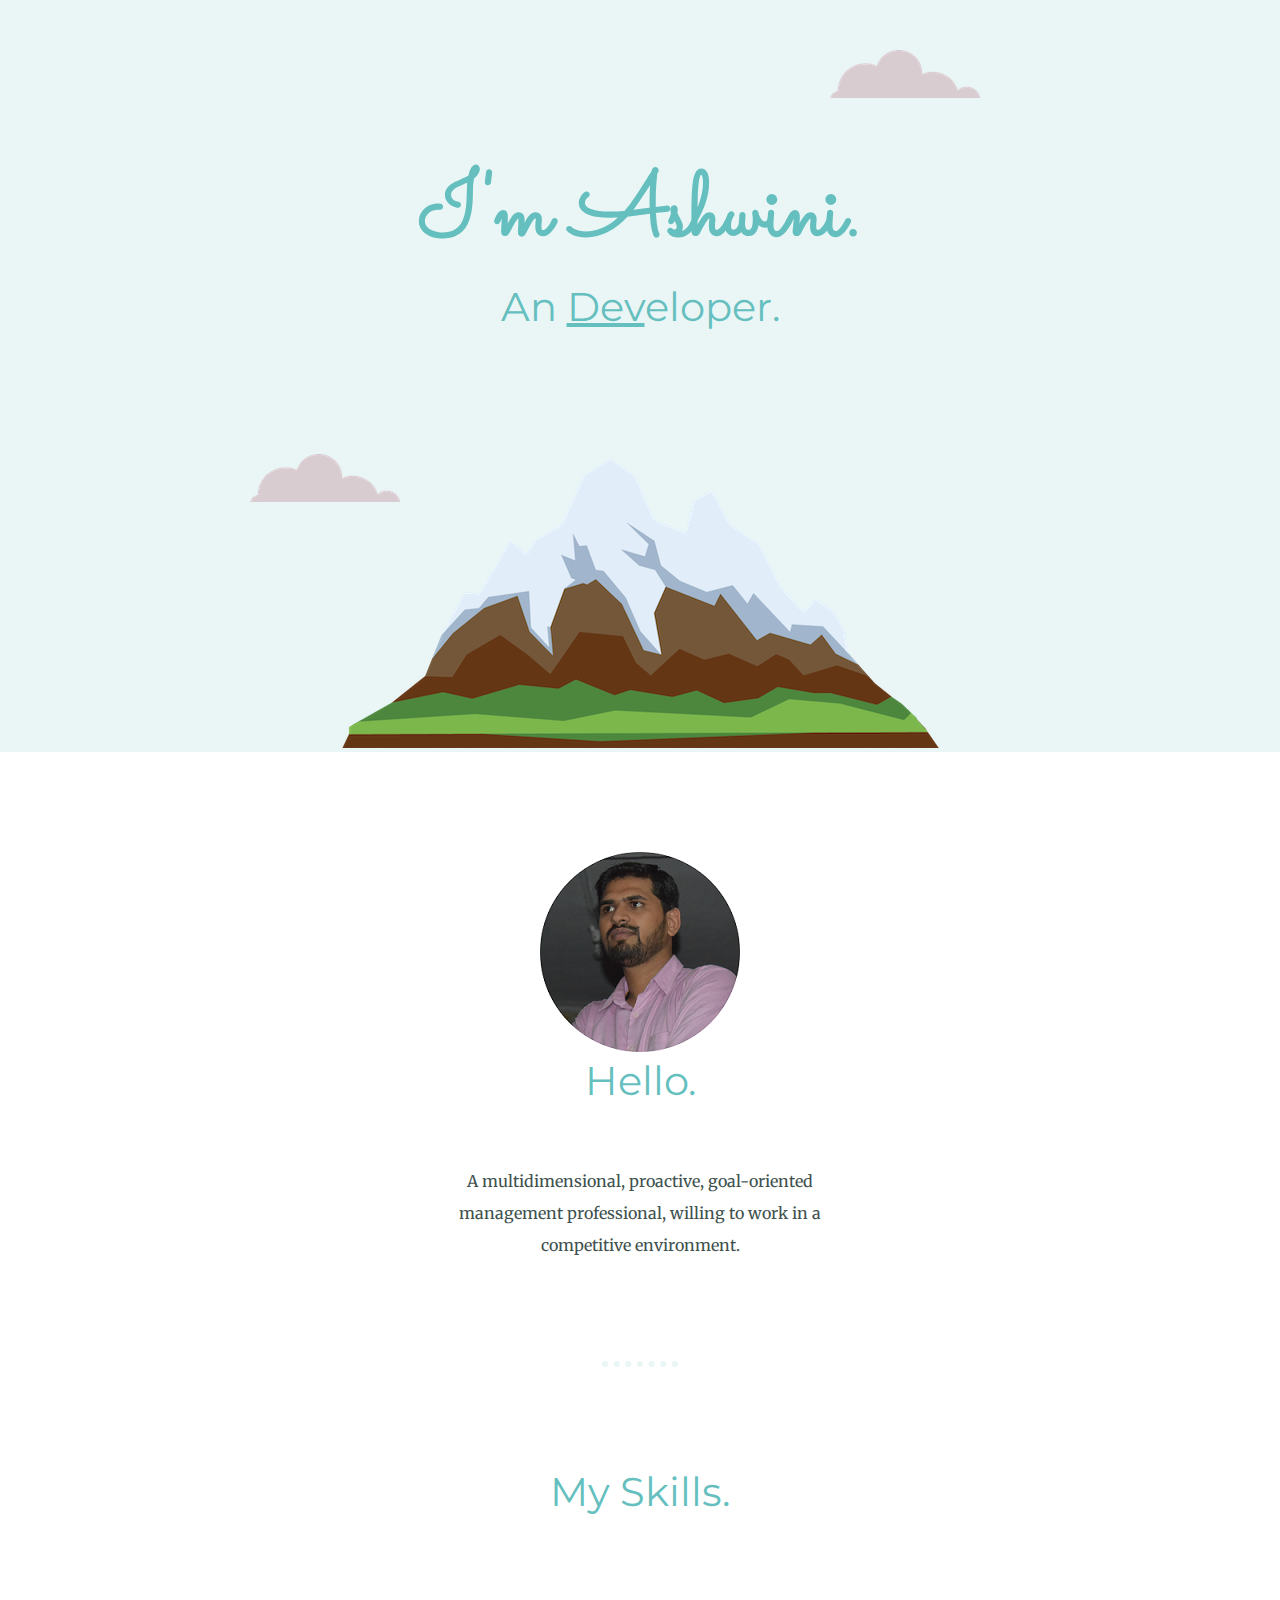
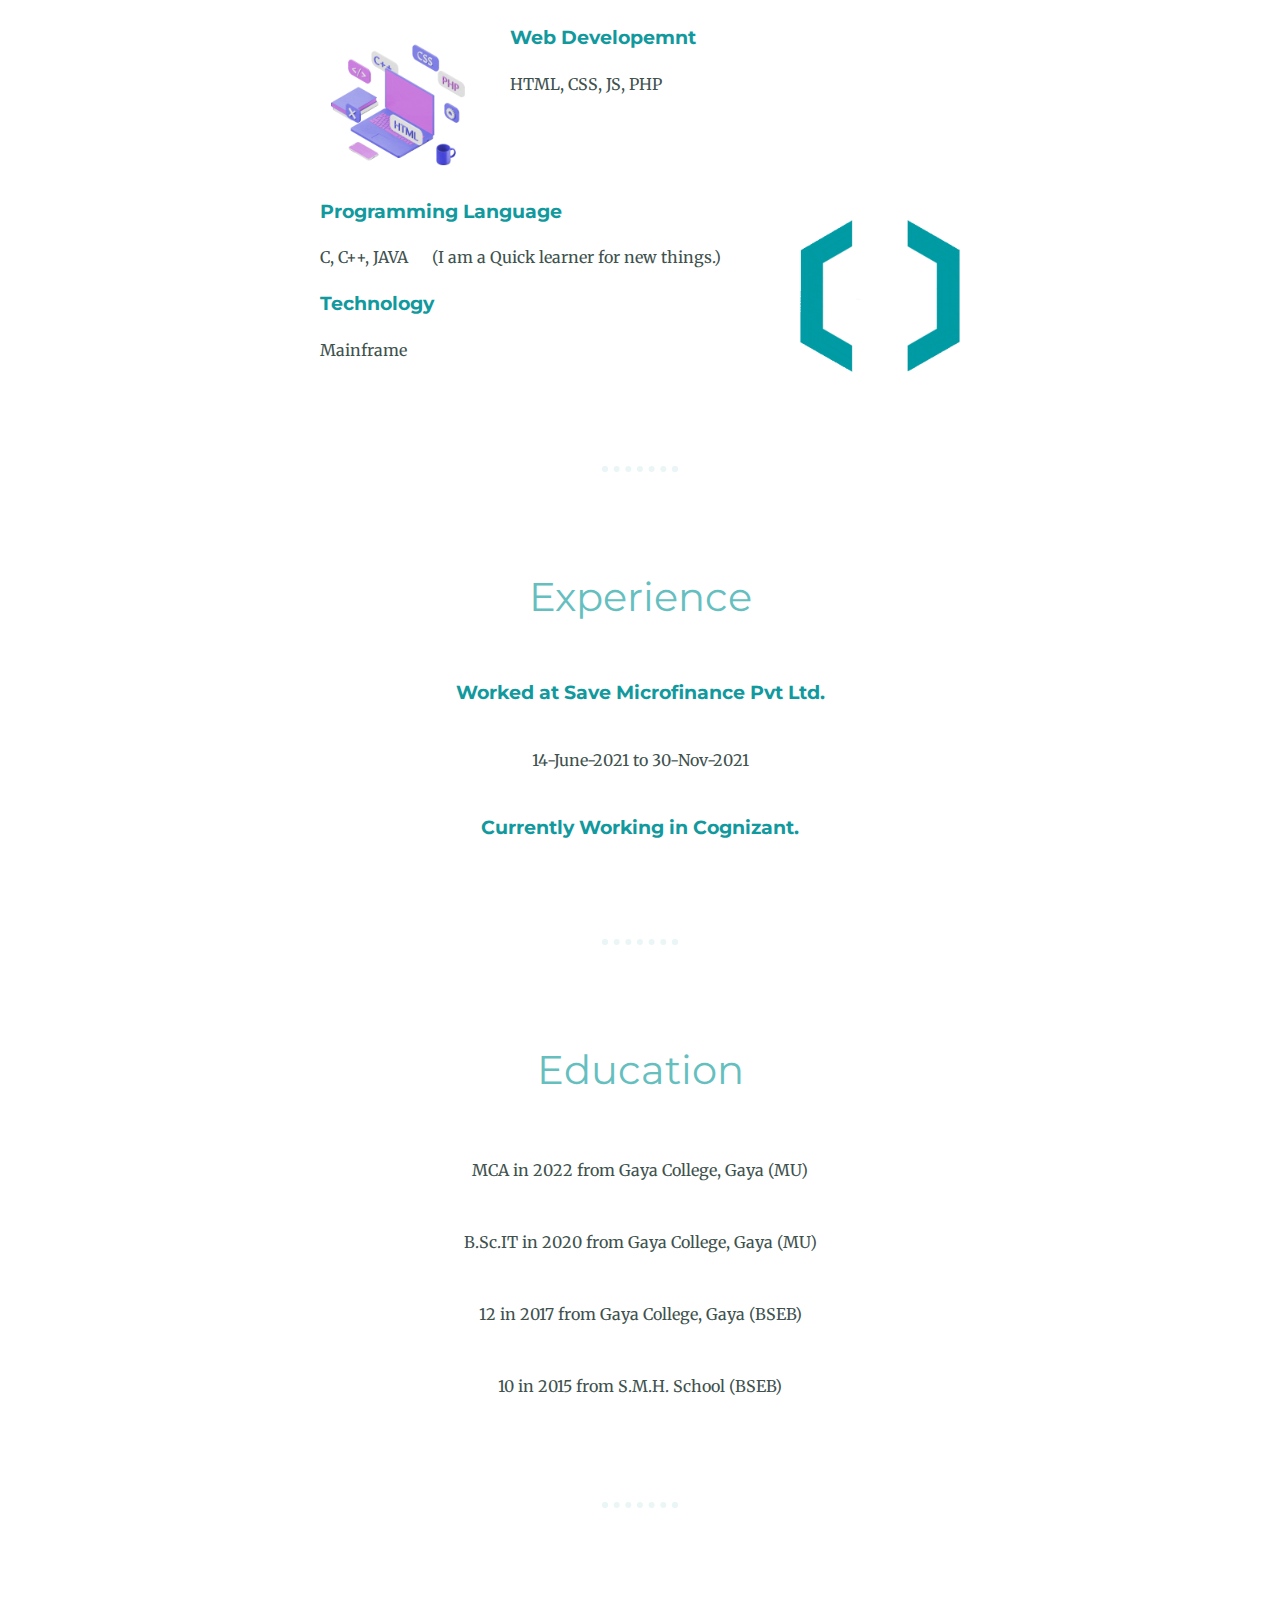
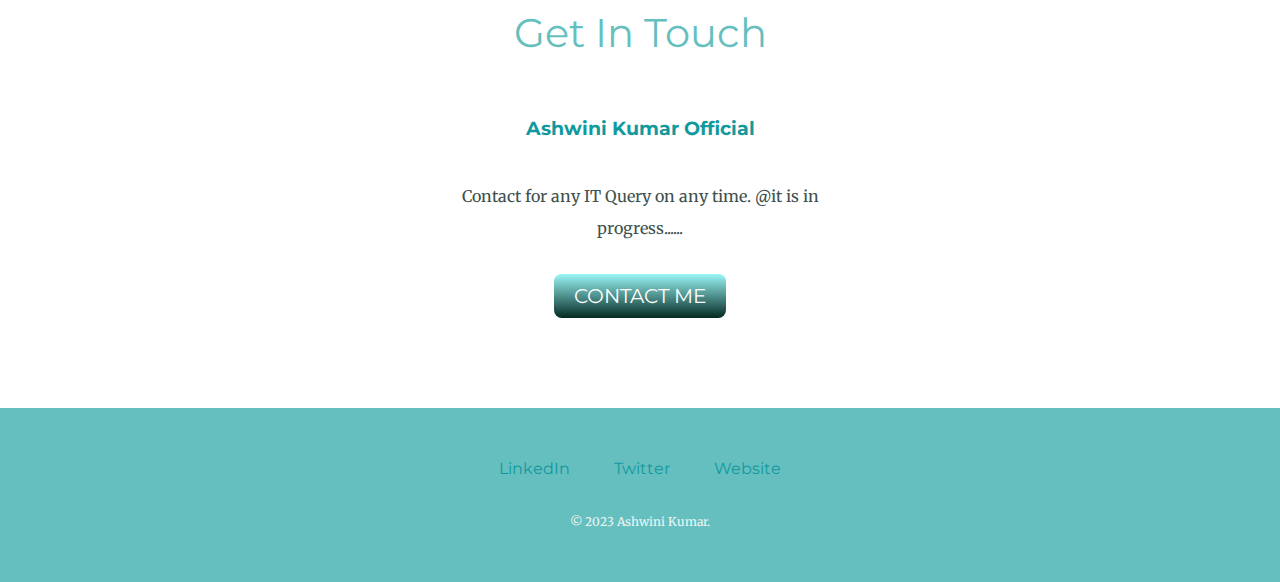
<file: index.html>
<!DOCTYPE html>
<html lang="en" dir="ltr">

<head>
  <meta charset="utf-8">
  <title>Ashwini Kumar ❤</title>
  <link rel="stylesheet" href="styles.css">
  <link rel="icon" href="favicon.ico?v=2">
  <link rel="preconnect" href="https://fonts.googleapis.com">
  <link rel="preconnect" href="https://fonts.gstatic.com" crossorigin>
  <link href="https://fonts.googleapis.com/css2?family=Merriweather&family=Montserrat&family=Sacramento&display=swap" rel="stylesheet">
</head>

<body>

  <div class="top-container">
    <img class="top-cloud" src="cloud.png" alt="cloud Image">
    <h1>I'm Ashwini.</h1>
    <h2>An <span class="pro">Dev</span>eloper.</h2>
    <img class="bottom-cloud" src="cloud.png" alt="cloud Image">
    <img src="mountain.png" alt="Mountain Image">
  </div>

  <div class="middle-container">

    <div class="profile">
      <img src="profile.png" alt="">
      <h2>Hello.</h2>
      <p class="intro">A multidimensional, proactive, goal-oriented management professional, willing to work in a competitive environment.</p>
    </div>

    <hr>
    <div class="skills">
      <h2>My Skills.</h2>
      <div class="skill-row">
        <img class="code-img" src="giphy.gif" alt="">
        <h3>Web Developemnt</h3>
        <p>HTML, CSS, JS, PHP</p>
      </div>
      <div class="skill-row">
        <img class="mtiv-img" src="giphy (1).gif" alt="">
        <!-- <img class="" src="images/chillies.png" alt=""> -->
        <!-- <iframe src="https://giphy.com/embed/juua9i2c2fA0AIp2iq" width="480" height="480" frameBorder="0" class="giphy-embed" allowFullScreen></iframe><p><a href="https://giphy.com/stickers/putti-programming-html-computer-juua9i2c2fA0AIp2iq">via GIPHY</a></p> -->
        <h3>Programming Language</h3>
        <p>C, C++, JAVA &nbsp&nbsp&nbsp&nbsp&nbsp(I am a Quick learner for new things.)</p>
        <h3>Technology</h3>
        <p>Mainframe</p>
      </div>
    </div>

    <hr>
    <div class="contact-me">
      <h2>Experience</h2>
      <h3>Worked at Save Microfinance Pvt Ltd.</h3>
      <p class="contact-message">14-June-2021 to 30-Nov-2021</p>
      <h3>Currently Working in Cognizant.</h3>
    </div>

    <hr>
    <div class="contact-me">
      <h2>Education</h2>
      <p class="contact-message">MCA in 2022 from Gaya College, Gaya (MU) </p>
      <p class="contact-message">B.Sc.IT in 2020 from Gaya College, Gaya (MU) </p>
      <p class="contact-message">12 in 2017 from Gaya College, Gaya (BSEB) </p>
      <p class="contact-message">10 in 2015 from S.M.H. School (BSEB) </p>
    </div>
    
    <hr>
    <div class="contact-me">
      <h2>Get In Touch</h2>
      <h3>Ashwini Kumar Official</h3>
      <p class="contact-message">Contact for any IT Query on any time. @it is in progress......</p>
      <a class="btn" href="mailto:ashwini865120@gmail.com">CONTACT ME</a>
    </div>
  </div>


  <div class="bottom-container">
    <a class="footer-link" href="https://www.linkedin.com/">LinkedIn</a>
    <a class="footer-link" href="https://twitter.com/">Twitter</a>
    <a class="footer-link" href="https://www.appbrewery.co/">Website</a>
    <p class="copyright">© 2023 Ashwini Kumar.</p>
  </div>
</body>

</html>
</file>
<file: styles.css>
body {
  color: #40514E;
  margin: 0;
  text-align: center;
  font-family: 'Merriweather', serif;
}

h1 {
  margin: 50px auto 0 auto;
  font-family: 'Sacramento', cursive;
  font-size: 5.625rem;
  color: #66BFBF;
}

h2 {
  font-family: 'Montserrat', sans-serif;
  font-size: 2.5rem;
  margin: 0 auto 50px auto;
  color: #66BFBF;
  font-weight: normal;
  padding-bottom: 10px;
}

h3 {
  font-family: 'Montserrat', sans-serif;
  color: #11999E;
}

hr {
  border: dotted #EAF6F6 6px;
  border-bottom: none;
  width: 4rem;
  margin: 100px auto;
}

p {
  line-height: 2;
}

a {
  color: #11999E;
  font-family: 'Montserrat', sans-serif;
  margin: 10px 20px;
  text-decoration: none;
}

a:hover {
  color: #EAF6F6;
}
.top-container {
  background-color: #EAF6F6;
  position: relative;
  padding-top: 100px;
}

.middle-container {
  margin: 100px 0;
}

.bottom-container {
  background-color: #66BFBF;
  padding: 50px 0 16px;
}

.pro {
  text-decoration: underline;
}

.intro{
  width: 30%;
  margin: auto;
}

.contact-message {
  width: 30%;
  margin: 40px auto;
}

.top-cloud {
  position: absolute;
  right: 300px;
  top: 50px;
}

.bottom-cloud {
  position: absolute;
  left: 250px;
  bottom: 250px;
}

.skill-row {
  width: 50%;
  margin: 100px auto;
  text-align: left;
}

.code-img {
  width: 25%;
  margin-right: 30px;
  float: left;
}


.mtiv-img {
  width: 25%;
  float: right;
  margin-left: 30px;
}

.btn {
  background: #99f7f7;
  background-image: -webkit-linear-gradient(top, #99f7f7, #052922);
  background-image: -moz-linear-gradient(top, #99f7f7, #052922);
  background-image: -ms-linear-gradient(top, #99f7f7, #052922);
  background-image: -o-linear-gradient(top, #99f7f7, #052922);
  background-image: linear-gradient(to bottom, #99f7f7, #052922);
  -webkit-border-radius: 8;
  -moz-border-radius: 8;
  border-radius: 8px;
  font-family: 'Montserrat', sans-serif;
  color: #ffffff;
  font-size: 20px;
  padding: 10px 20px 10px 20px;
  /* border-right: solid #00ffdd 5px; */
  /* border-left: solid #03fcf0 5px; */
  text-decoration: none;
}

.btn:hover {
  background: #195c85;
  background-image: -webkit-linear-gradient(top, #195c85, #15e82a);
  background-image: -moz-linear-gradient(top, #195c85, #15e82a);
  background-image: -ms-linear-gradient(top, #195c85, #15e82a);
  background-image: -o-linear-gradient(top, #195c85, #15e82a);
  background-image: linear-gradient(to bottom, #195c85, #15e82a);
  text-decoration: none;
}

.contact-me a {
  margin: 100px auto;
}

.copyright {
  color: #EAF6F6;
  font-size: 0.75rem;
  padding: 20px 0;
}
</file>
